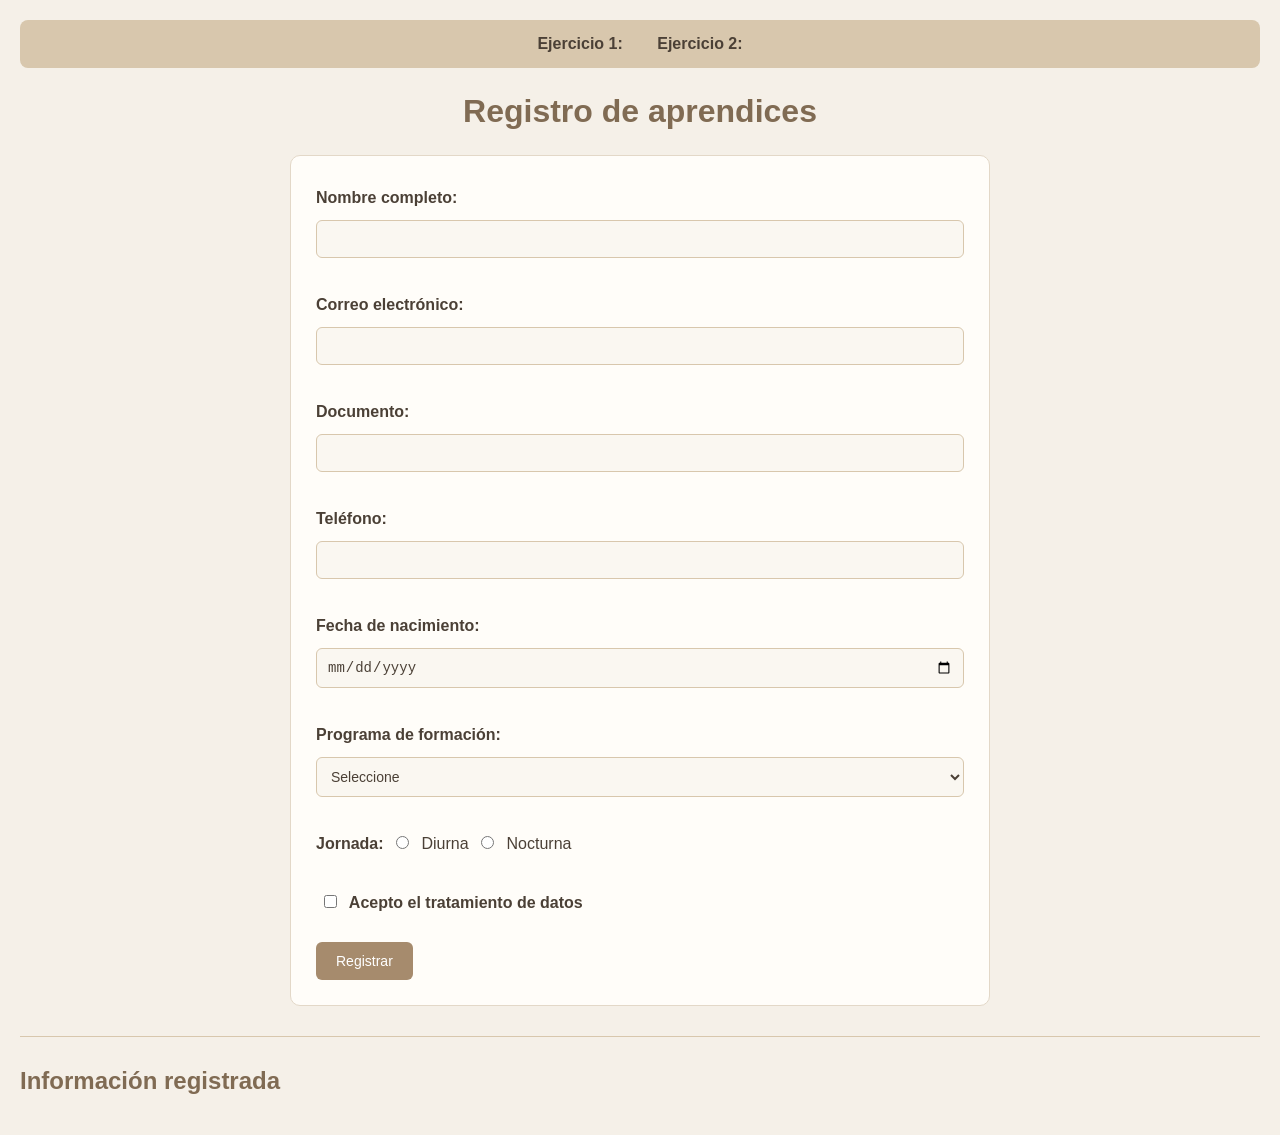
<file: index.html>
<!DOCTYPE html>
<html lang="es">
<head>
    <meta charset="UTF-8">
    <title>Registro de aprendices</title>
     <link rel="stylesheet" href="css/style.css">
</head>
<body>
    <nav>
        <a href="index.html">Ejercicio 1: </a>
        <a href="ejercicio2.html">Ejercicio 2:</a>
    </nav>

    <h1>Registro de aprendices</h1>

    <form id="formulario">

        <label>Nombre completo:</label>
        <input type="text" name="nombre">

        <br><br>

        <label>Correo electrónico:</label>
        <input type="email" name="correo">

        <br><br>

        <label>Documento:</label>
        <input type="number" name="documento">

        <br><br>

        <label>Teléfono:</label>
        <input type="tel" name="telefono">

        <br><br>

        <label>Fecha de nacimiento:</label>
        <input type="date" name="fecha">

        <br><br>

        <label>Programa de formación:</label>

        <select name="programa">
            <option value="">Seleccione</option>
            <option value="ADSO">ADSO</option>
            <option value="Multimedia">Multimedia</option>
            <option value="Redes">Redes</option>
        </select>

        <br><br>

        <label>Jornada:</label>

        <input type="radio" name="jornada" value="Diurna">
        Diurna

        <input type="radio" name="jornada" value="Nocturna">
        Nocturna

        <br><br>

        <label>
            <input type="checkbox" name="acepta">
            Acepto el tratamiento de datos
        </label>

        <br><br>

        <button type="submit">Registrar</button>

    </form>

    <hr>

    <h2>Información registrada</h2>

    <div id="resultado"></div>

    <script src="JS/app.js"></script>

</body>
</html>
</file>
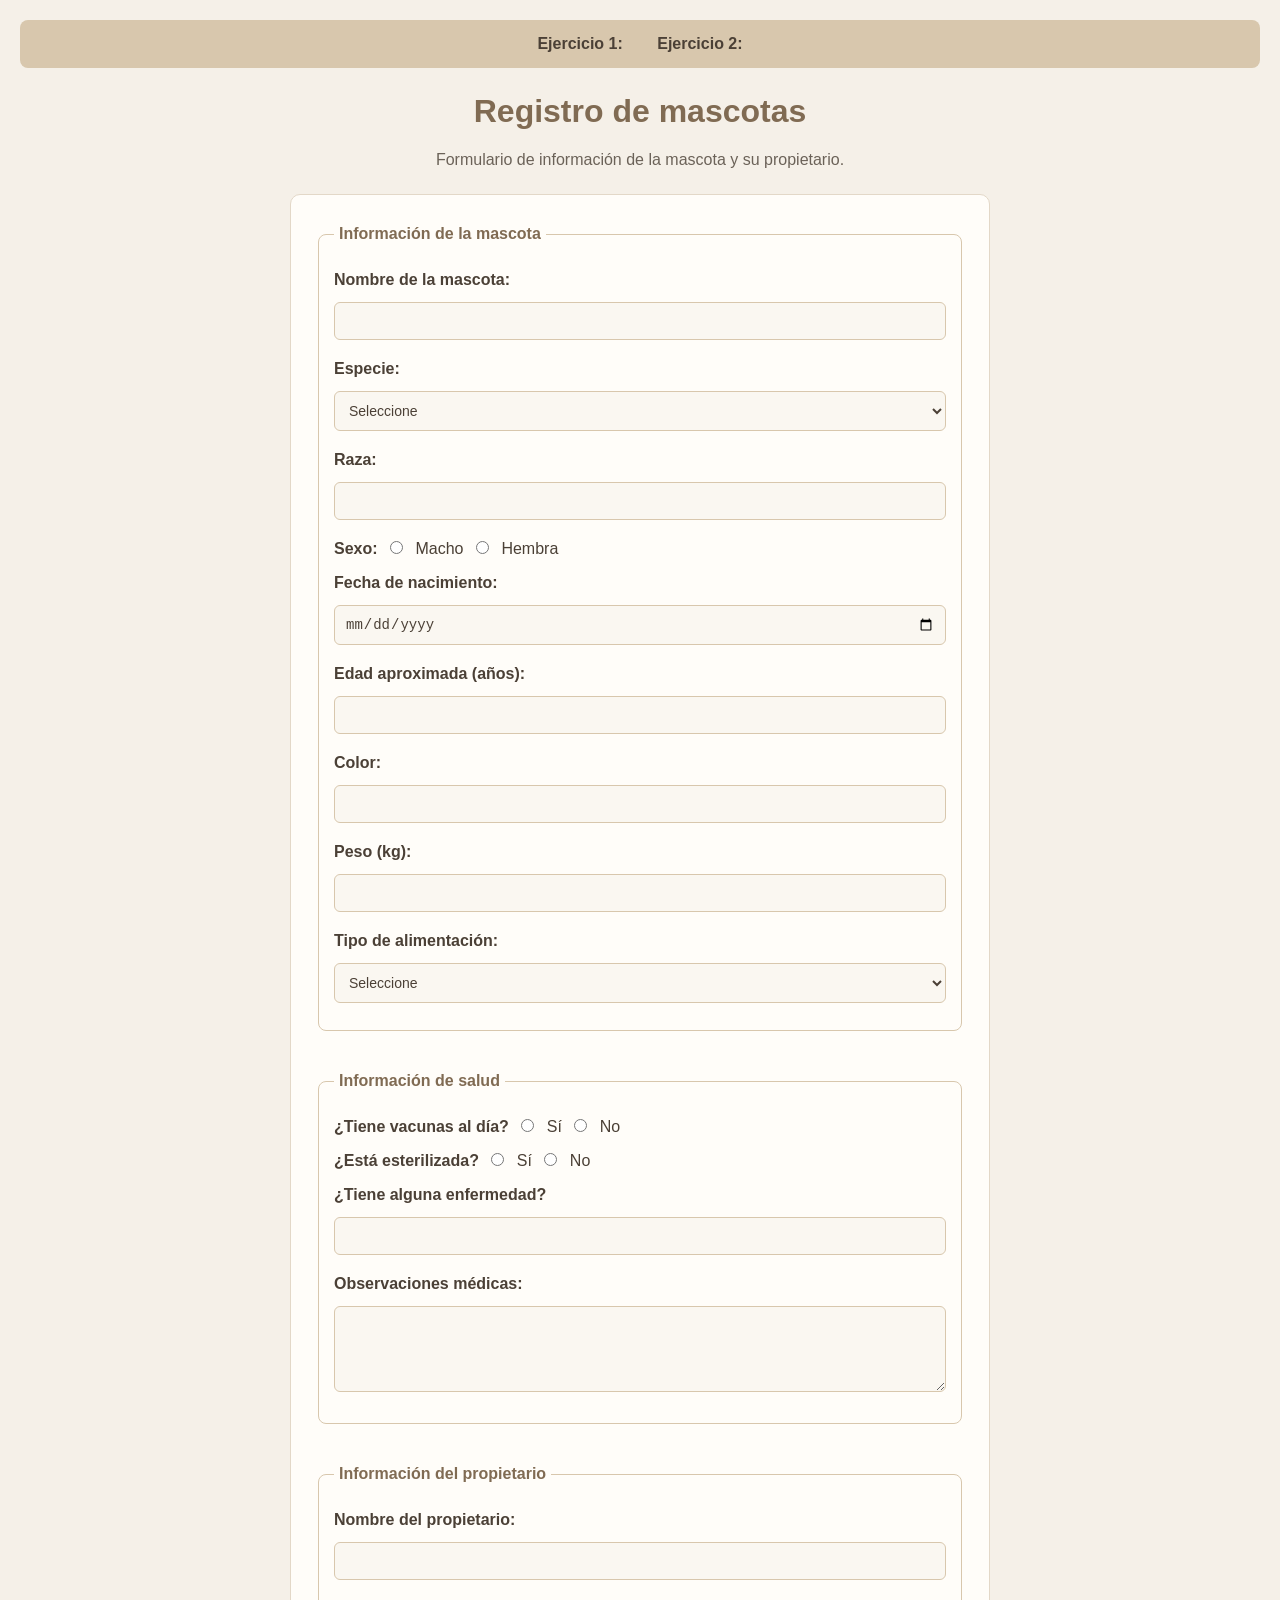
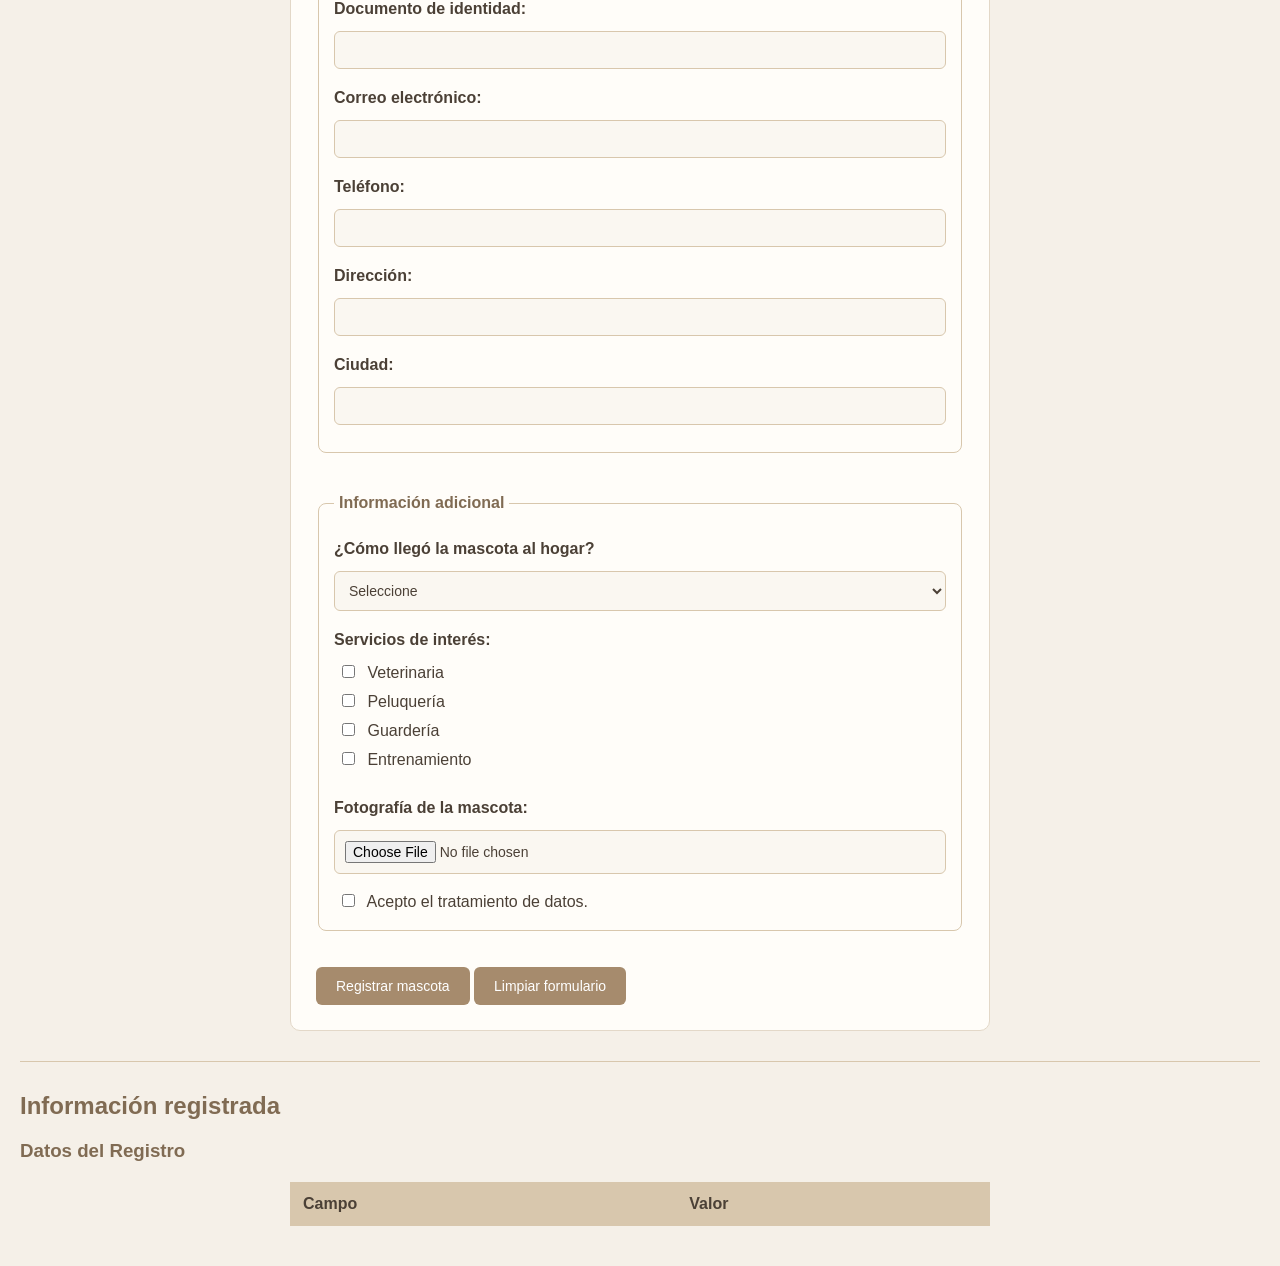
<file: ejercicio2.html>
<!DOCTYPE html>
<html lang="es">
<head>
    <meta charset="UTF-8">
    <meta name="viewport" content="width=device-width, initial-scale=1.0">
    <title>Registro de mascotas</title>
     <link rel="stylesheet" href="css/style.css">

</head>
<body>
    <nav>
        <a href="index.html">Ejercicio 1: </a>
        <a href="ejercicio2.html">Ejercicio 2:</a>
    </nav>


    <h1>Registro de mascotas</h1>
    <p>Formulario de información de la mascota y su propietario.</p>

    <form id="formulario">

        <fieldset>
            <legend>Información de la mascota</legend>

            <label>Nombre de la mascota:</label>
            <input type="text" name="nombre">

            <br>

            <label>Especie:</label>
            <select name="especie" >
                <option value="">Seleccione</option>
                <option value="Perro">Perro</option>
                <option value="Gato">Gato</option>
                <option value="Ave">Ave</option>
                <option value="Conejo">Conejo</option>
                <option value="Otro">Otro</option>
            </select>

            <br>

            <label>Raza:</label>
            <input type="text" name="raza">

            <br>

            <label>Sexo:</label>

            <input type="radio" name="sexo" value="Macho">
            Macho

            <input type="radio" name="sexo" value="Hembra">
            Hembra

            <br>

            <label>Fecha de nacimiento:</label>
            <input type="date" name="fechaNacimiento">

            <br>

            <label>Edad aproximada (años):</label>
            <input type="number" name="edad" min="0">

            <br>

            <label>Color:</label>
            <input type="text" name="color">

            <br>

            <label>Peso (kg):</label>
            <input type="number" name="peso" step="0.1" min="0">

            <br>

            <label>Tipo de alimentación:</label>
            <select name="alimentacion">
                <option value="">Seleccione</option>
                <option value="Concentrado">Concentrado</option>
                <option value="Natural">Natural</option>
                <option value="Mixta">Mixta</option>
            </select>

        </fieldset>

        <br>

        <fieldset>
            <legend>Información de salud</legend>

            <label>¿Tiene vacunas al día?</label>

            <input type="radio" name="vacunas" value="Sí">
            Sí

            <input type="radio" name="vacunas" value="No">
            No

            <br>

            <label>¿Está esterilizada?</label>

            <input type="radio" name="esterilizada" value="Sí">
            Sí

            <input type="radio" name="esterilizada" value="No">
            No
<br>

            <label>¿Tiene alguna enfermedad?</label>
            <input type="text" name="enfermedad">

            <br>

            <label>Observaciones médicas:</label>
            <textarea name="observaciones" rows="4" cols="40"></textarea>

        </fieldset>

        <br>

        <fieldset>
            <legend>Información del propietario</legend>

            <label>Nombre del propietario:</label>
            <input type="text" name="propietario">

            <br>

            <label>Documento de identidad:</label>
            <input type="number" name="documento">

            <br>

            <label>Correo electrónico:</label>
            <input type="email" name="correo">

            <br>

            <label>Teléfono:</label>
            <input type="tel" name="telefono">

            <br>

            <label>Dirección:</label>
            <input type="text" name="direccion">

            <br>

            <label>Ciudad:</label>
            <input type="text" name="ciudad">

        </fieldset>

        <br>

        <fieldset>
            <legend>Información adicional</legend>

            <label>¿Cómo llegó la mascota al hogar?</label>

            <select name="origen">
                <option value="">Seleccione</option>
                <option value="Adopción">Adopción</option>
                <option value="Compra">Compra</option>
                <option value="Regalo">Regalo</option>
                <option value="Rescate">Rescate</option>
            </select>

            <br>

            <label>Servicios de interés:</label>

            <br>

            <input type="checkbox" name="servicios" value="Veterinaria">
            Veterinaria

            <br>

            <input type="checkbox" name="servicios" value="Peluquería">
            Peluquería

            <br>

            <input type="checkbox" name="servicios" value="Guardería">
            Guardería

            <br>

            <input type="checkbox" name="servicios" value="Entrenamiento">
            Entrenamiento

            <br><br>

            <label>Fotografía de la mascota:</label>
            <input type="file" name="fotografia" accept="image/*">

            <br>

            <input type="checkbox" name="acepta" value="Sí">
            Acepto el tratamiento de datos.

        </fieldset>

        <br>

        <button type="submit">Registrar mascota</button>

        <button type="reset">Limpiar formulario</button>

    </form>

    <hr>

    <h2>Información registrada</h2>

    
        <h3>Datos del Registro</h3>
        <table border="1">
            <thead>
                <tr>
                    <th>Campo</th>
                    <th>Valor</th>
                </tr>
            </thead>
            <tbody id="resultado">
            </tbody>
        </table>



    <script src="JS/app2.js"></script>

</body>
</html>
</file>
<file: css/style.css>
/* ESTILOS GENERALES */
* {
    box-sizing: border-box;
}

body {
    font-family: Arial, sans-serif;
    background-color: #f5f0e8;
    color: #4b4036;
    margin: 0;
    padding: 20px;
}

/* NAVEGACIÓN */
nav {
    background-color: #d8c7ad;
    padding: 15px;
    text-align: center;
    border-radius: 8px;
    margin-bottom: 25px;
}

nav a {
    color: #4b4036;
    text-decoration: none;
    margin: 15px;
    font-weight: bold;
}

/* TÍTULOS */
h1 {
    text-align: center;
    color: #806b53;
}

h2, h3 {
    color: #806b53;
}

/* PÁRRAFOS */
p {
    text-align: center;
    color: #6b6258;
}

/* FORMULARIOS */
form {
    background-color: #fffdf9;
    max-width: 700px;
    margin: 25px auto;
    padding: 25px;
    border-radius: 10px;
    border: 1px solid #e3d8c8;
}

/* ETIQUETAS */
label {
    display: inline-block;
    margin: 8px 0;
    font-weight: bold;
}

/* CAMPOS */
input:not([type="radio"]):not([type="checkbox"]),
select,
textarea {
    width: 100%;
    padding: 10px;
    margin: 5px 0 12px;
    border: 1px solid #d8c7ad;
    border-radius: 6px;
    background-color: #faf7f1;
    font-size: 14px;
    color: #4b4036;
}

/* RADIO Y CHECKBOX */
input[type="radio"],
input[type="checkbox"] {
    accent-color: #92785b;
    margin: 8px;
}

/* SECCIONES */
fieldset {
    border: 1px solid #d8c7ad;
    border-radius: 8px;
    padding: 15px;
    margin-bottom: 18px;
}

legend {
    color: #806b53;
    font-weight: bold;
    padding: 5px;
}

/* BOTONES */
button {
    background-color: #a68b6d;
    color: white;
    border: none;
    padding: 11px 20px;
    border-radius: 6px;
    font-size: 14px;
}

/* TABLA */
table {
    width: 100%;
    max-width: 700px;
    margin: 20px auto;
    border-collapse: collapse;
    background-color: #fffdf9;
}

th {
    background-color: #d8c7ad;
    color: #4b4036;
}

th, td {
    border: 1px solid #d8c7ad;
    padding: 12px;
    text-align: left;
}

tr:nth-child(even) {
    background-color: #f5f0e8;
}

/* RESULTADOS */
#resultado {
    max-width: 700px;
    margin: 20px auto;
}

/* LÍNEA */
hr {
    border: none;
    border-top: 1px solid #d8c7ad;
    margin: 30px 0;
}

/* CELULARES */
@media (max-width: 600px) {
    body {
        padding: 10px;
    }

    form {
        padding: 15px;
    }

    nav a {
        margin: 5px;
    }

    button {
        width: 100%;
        margin: 5px 0;
    }
}
</file>
